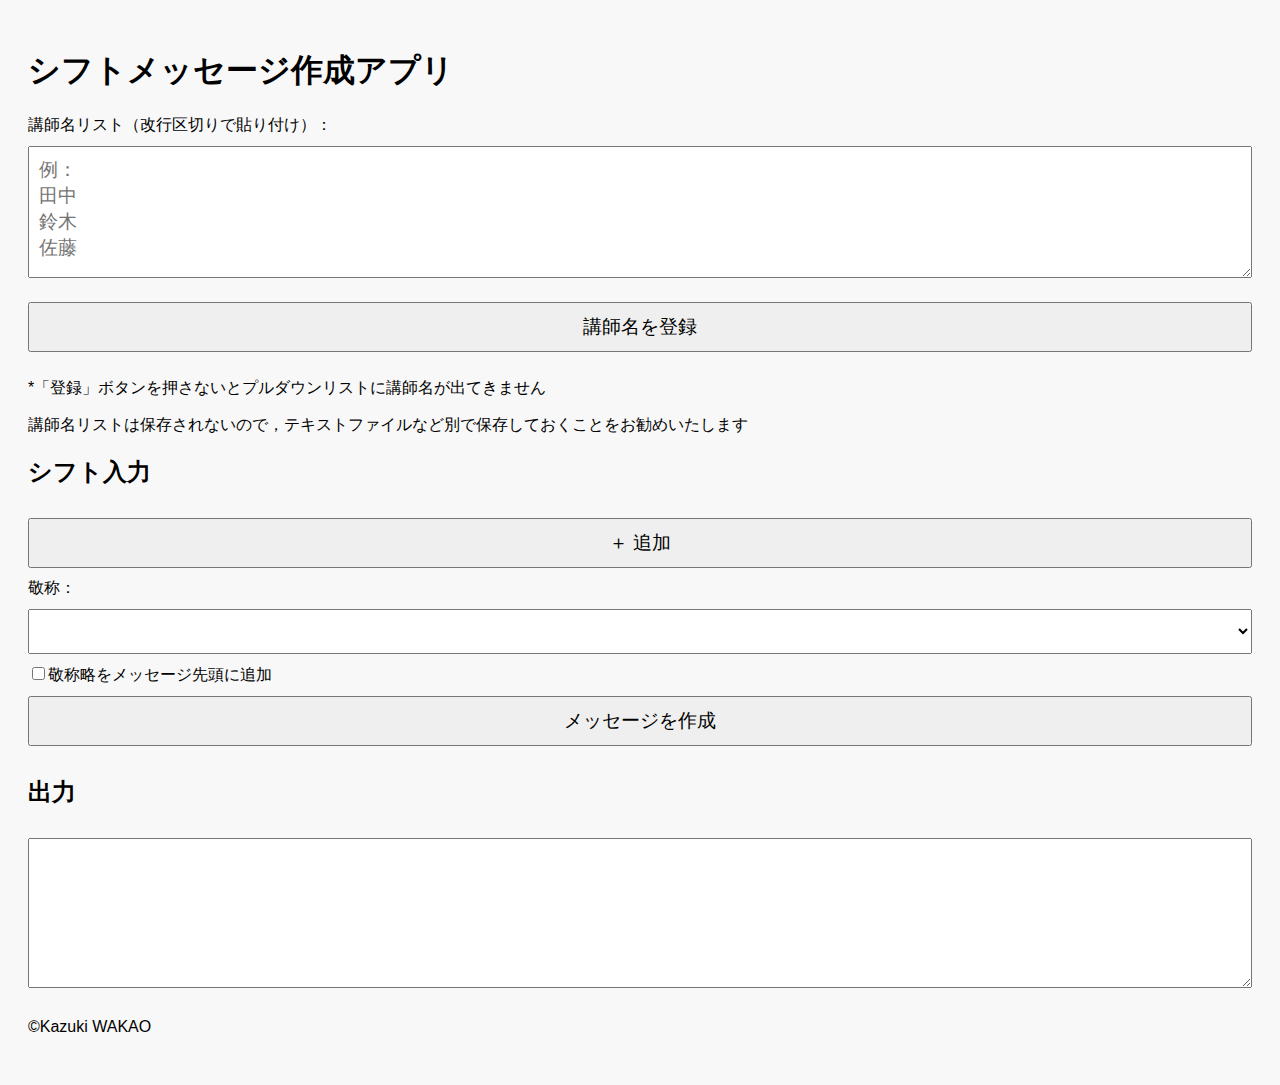
<file: index.html>
<!DOCTYPE html>
<html lang="ja">
<head>
  <!-- Google tag (gtag.js) -->
  <script async src="https://www.googletagmanager.com/gtag/js?id=G-FF6T6H3NWZ"></script>
  <script>
    window.dataLayer = window.dataLayer || [];
    function gtag(){dataLayer.push(arguments);}
    gtag('js', new Date());
  
    gtag('config', 'G-FF6T6H3NWZ');
  </script>
  <meta charset="UTF-8" />
  <meta name="viewport" content="width=device-width, initial-scale=1.0" />
  <title>シフトメッセージ作成アプリ</title>
  <link rel="stylesheet" href="./pcstyle.css">
</head>
<body>

  <h1>シフトメッセージ作成アプリ</h1>

  <label for="employee-list">講師名リスト（改行区切りで貼り付け）：</label>
  <textarea id="employee-list" rows="5" placeholder="例：&#10;田中&#10;鈴木&#10;佐藤"></textarea>
  <button onclick="registerEmployees()">講師名を登録</button>
  <p>*「登録」ボタンを押さないとプルダウンリストに講師名が出てきません</p>
  <p>講師名リストは保存されないので，テキストファイルなど別で保存しておくことをお勧めいたします</p>

  <h2>シフト入力</h2>
  <div id="entries-container"></div>
  <button onclick="addEntry()">＋ 追加</button>

  <label for="honorific-select">敬称：</label>
  <select id="honorific-select">
    <option value=""></option>
    <option value="先生">先生</option>
    <option value="さん">さん</option>
  </select>
  <label>
    <input type="checkbox" id="honorific-on" class="honorific-checkbox">敬称略をメッセージ先頭に追加
  </label>

  <button onclick="generateMessage()">メッセージを作成</button>

  <h2>出力</h2>
  <textarea id="output" readonly></textarea>
  <p>©Kazuki WAKAO</p>
  
  <script>
    let employeeOptions = [];
    const startTimes = ["9:50","11:20","12:50","14:20", "15:50", "17:20", "18:50", "20:20"];
    const endTimes   = ["11:10","12:40","14:10","15:40", "17:10", "18:40", "20:10", "21:40"];

    function registerEmployees() {
      const list = document.getElementById("employee-list").value.trim();
      employeeOptions = list.split(/\r?\n/).filter(name => name !== "");
      alert("従業員を登録しました。");
    }

function addEntry() {
  const container = document.getElementById("entries-container");
  const entryDiv = document.createElement("div");
  entryDiv.className = "shift-entry";

  const employeeSelect = document.createElement("select");
  employeeSelect.className = "employee-select"; // ← ここが重要
  employeeOptions.forEach(name => {
    const option = document.createElement("option");
    option.value = name;
    option.textContent = name;
    employeeSelect.appendChild(option);
  });

  const startSelect = document.createElement("select");
  startSelect.className = "start-time-select"; // ← ここが重要
  startTimes.forEach(time => {
    const option = document.createElement("option");
    option.value = time;
    option.textContent = time;
    startSelect.appendChild(option);
  });

  const endSelect = document.createElement("select");
  endSelect.className = "end-time-select"; // ← ここが重要
  endTimes.forEach(time => {
    const option = document.createElement("option");
    option.value = time;
    option.textContent = time;
    endSelect.appendChild(option);
  });

  const deleteBtn = document.createElement("button");
  deleteBtn.textContent = "削除";
  deleteBtn.className = "delete-btn";
  deleteBtn.onclick = () => {
    container.removeChild(entryDiv);
  };

  entryDiv.appendChild(employeeSelect);
  entryDiv.appendChild(startSelect);
  entryDiv.appendChild(endSelect);
  entryDiv.appendChild(deleteBtn);

  container.appendChild(entryDiv);
}
  function generateMessage() {
    const honorificCheckbox = document.getElementById("honorific-on");
    const honorificSelect = document.getElementById("honorific-select");
    const entries = document.querySelectorAll(".shift-entry");
  
    const isHonorificOmitted = honorificCheckbox?.checked;
    const selectedHonorific = honorificSelect?.value || "";

    let message = "";

    if (isHonorificOmitted) {
      message += "（敬称略）\n";
    }

    entries.forEach(entry => {
      const name = entry.querySelector(".employee-select")?.value || "";
      const start = entry.querySelector(".start-time-select")?.value || "";
      const end = entry.querySelector(".end-time-select")?.value || "";
  
      if (name && start && end) {
        const finalName = isHonorificOmitted ? name : name + selectedHonorific;
        message += `${finalName}　${start}～${end}\n`;
      }
    });
    
    document.getElementById("output").value = message.trim();
  }
  </script>
</body>
</html>
</file>
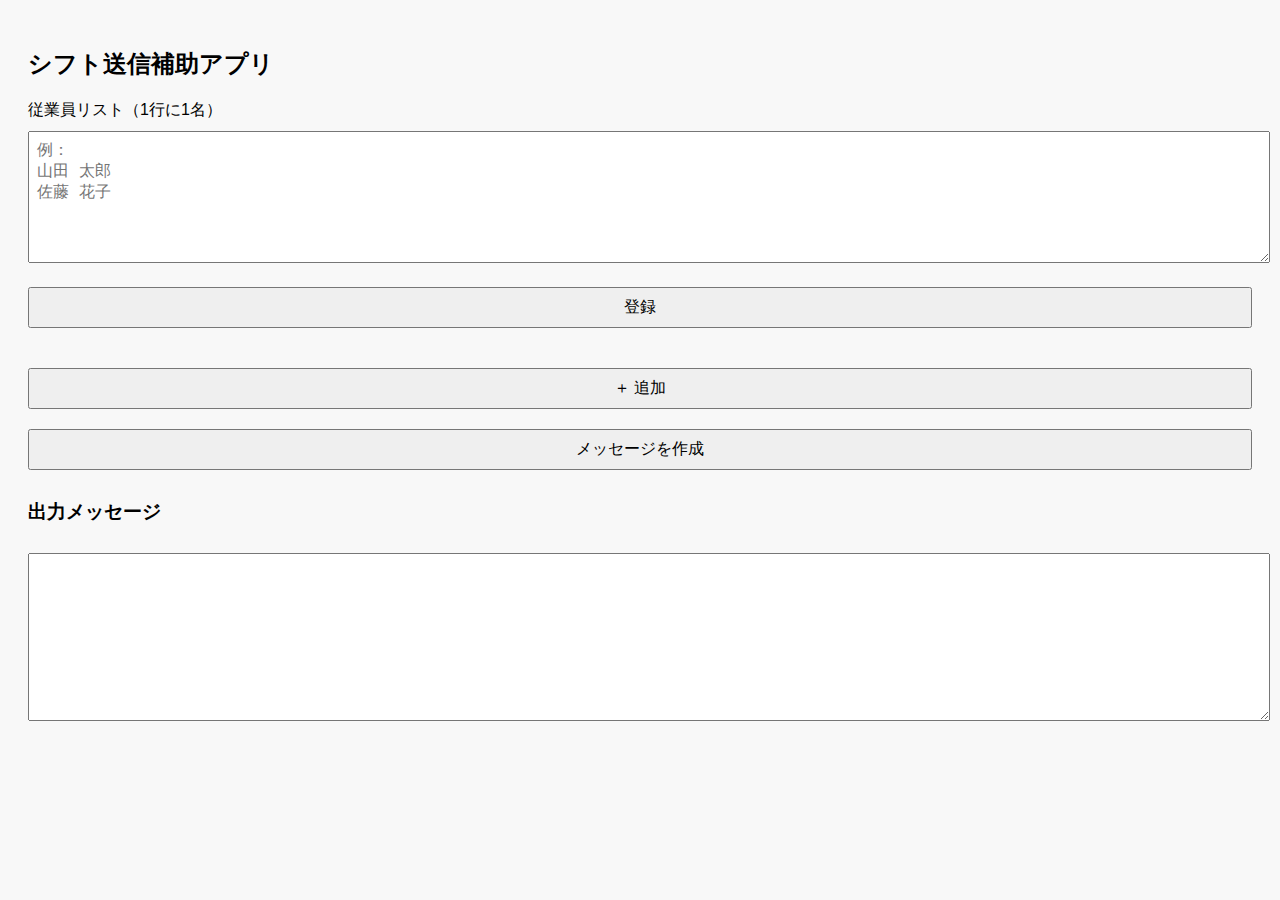
<file: ShiftMessageMaker.html>
<!DOCTYPE html>
<html lang="ja">
<head>
  <meta charset="UTF-8">
  <title>シフト送信補助アプリ</title>
  <style>
    body {
      font-family: Arial, sans-serif;
      padding: 20px;
      background-color: #f8f8f8;
    }
    textarea, select, button {
      margin: 10px 0;
      width: 100%;
      padding: 8px;
      font-size: 1rem;
    }
    .shift-entry {
      display: flex;
      gap: 10px;
      margin-bottom: 10px;
    }
    .shift-entry select {
      flex: 1;
    }
    #entries-container {
      margin-top: 20px;
      margin-bottom: 20px;
    }
    #output {
      height: 150px;
    }
  </style>
</head>
<body>
  <h2>シフト送信補助アプリ</h2>

  <label>従業員リスト（1行に1名）</label>
  <textarea id="employee-list" rows="6" placeholder="例：&#10;山田 太郎&#10;佐藤 花子"></textarea>
  <button onclick="registerEmployees()">登録</button>

  <div id="entries-container">
    <!-- シフト選択エリアがここに追加される -->
  </div>
  <button onclick="addEntry()">＋ 追加</button>
  <br>
  <button onclick="generateMessage()">メッセージを作成</button>

  <h3>出力メッセージ</h3>
  <textarea id="output" readonly></textarea>

  <script>
    const shiftTimes = [
      "14:20~15:40",
      "15:50~17:10",
      "17:20~18:40",
      "18:50~20:10",
      "20:20~21:40"
    ];
    let employeeOptions = [];

    function registerEmployees() {
      const rawText = document.getElementById("employee-list").value;
      const lines = rawText.split("\n").map(line => line.trim()).filter(line => line);
      employeeOptions = lines;
      alert("従業員リストを登録しました。必要に応じてエントリを追加してください。");
      updateAllEmployeeSelects();
    }

    function updateAllEmployeeSelects() {
      const selects = document.querySelectorAll(".employee-select");
      selects.forEach(select => {
        const currentValue = select.value;
        select.innerHTML = "";
        employeeOptions.forEach(name => {
          const option = document.createElement("option");
          option.value = name;
          option.textContent = name;
          select.appendChild(option);
        });
        if (employeeOptions.includes(currentValue)) {
          select.value = currentValue;
        }
      });
    }

    function addEntry() {
      const container = document.getElementById("entries-container");
      const entryDiv = document.createElement("div");
      entryDiv.className = "shift-entry";

      const employeeSelect = document.createElement("select");
      employeeSelect.className = "employee-select";
      employeeOptions.forEach(name => {
        const option = document.createElement("option");
        option.value = name;
        option.textContent = name;
        employeeSelect.appendChild(option);
      });

      const shiftSelect = document.createElement("select");
      shiftTimes.forEach(time => {
        const option = document.createElement("option");
        option.value = time;
        option.textContent = time;
        shiftSelect.appendChild(option);
      });

      entryDiv.appendChild(employeeSelect);
      entryDiv.appendChild(shiftSelect);
      container.appendChild(entryDiv);
    }

    function generateMessage() {
      const entries = document.querySelectorAll(".shift-entry");
      const lines = [];

      entries.forEach(entry => {
        const employee = entry.querySelector(".employee-select").value;
        const shift = entry.querySelector("select:nth-child(2)").value;
        lines.push(`${employee}　${shift}`);
      });

      document.getElementById("output").value = lines.join("\n");
    }
  </script>
</body>
</html>
</file>
<file: pcstyle.css>
body {
    font-family: Arial, sans-serif;
    padding: 20px;
    background-color: #f8f8f8;
    box-sizing: border-box;
  }

  textarea, select, button {
    margin: 10px 0;
    width: 100%;
    padding: 10px;
    font-size: 1.2rem;
    box-sizing: border-box;
  }

  .shift-entry {
    display: flex;
    flex-direction: row;
    gap: 10px;
    margin-bottom: 10px;
    align-items: center;
  }

  .shift-entry select {
    flex: 1;
  }

  .delete-btn {
    background-color: #ff6666;
    color: white;
    font-weight: bold;
    border: none;
    border-radius: 4px;
    padding: 10px;
    cursor: pointer;
  }

  #output {
    height: 150px;
  }

  @media (max-width: 600px) {
    .shift-entry {
      flex-direction: column;
      align-items: stretch;
    }

    textarea, select, button {
      font-size: 1.3rem;
      padding: 14px;
    }
  }
</file>
